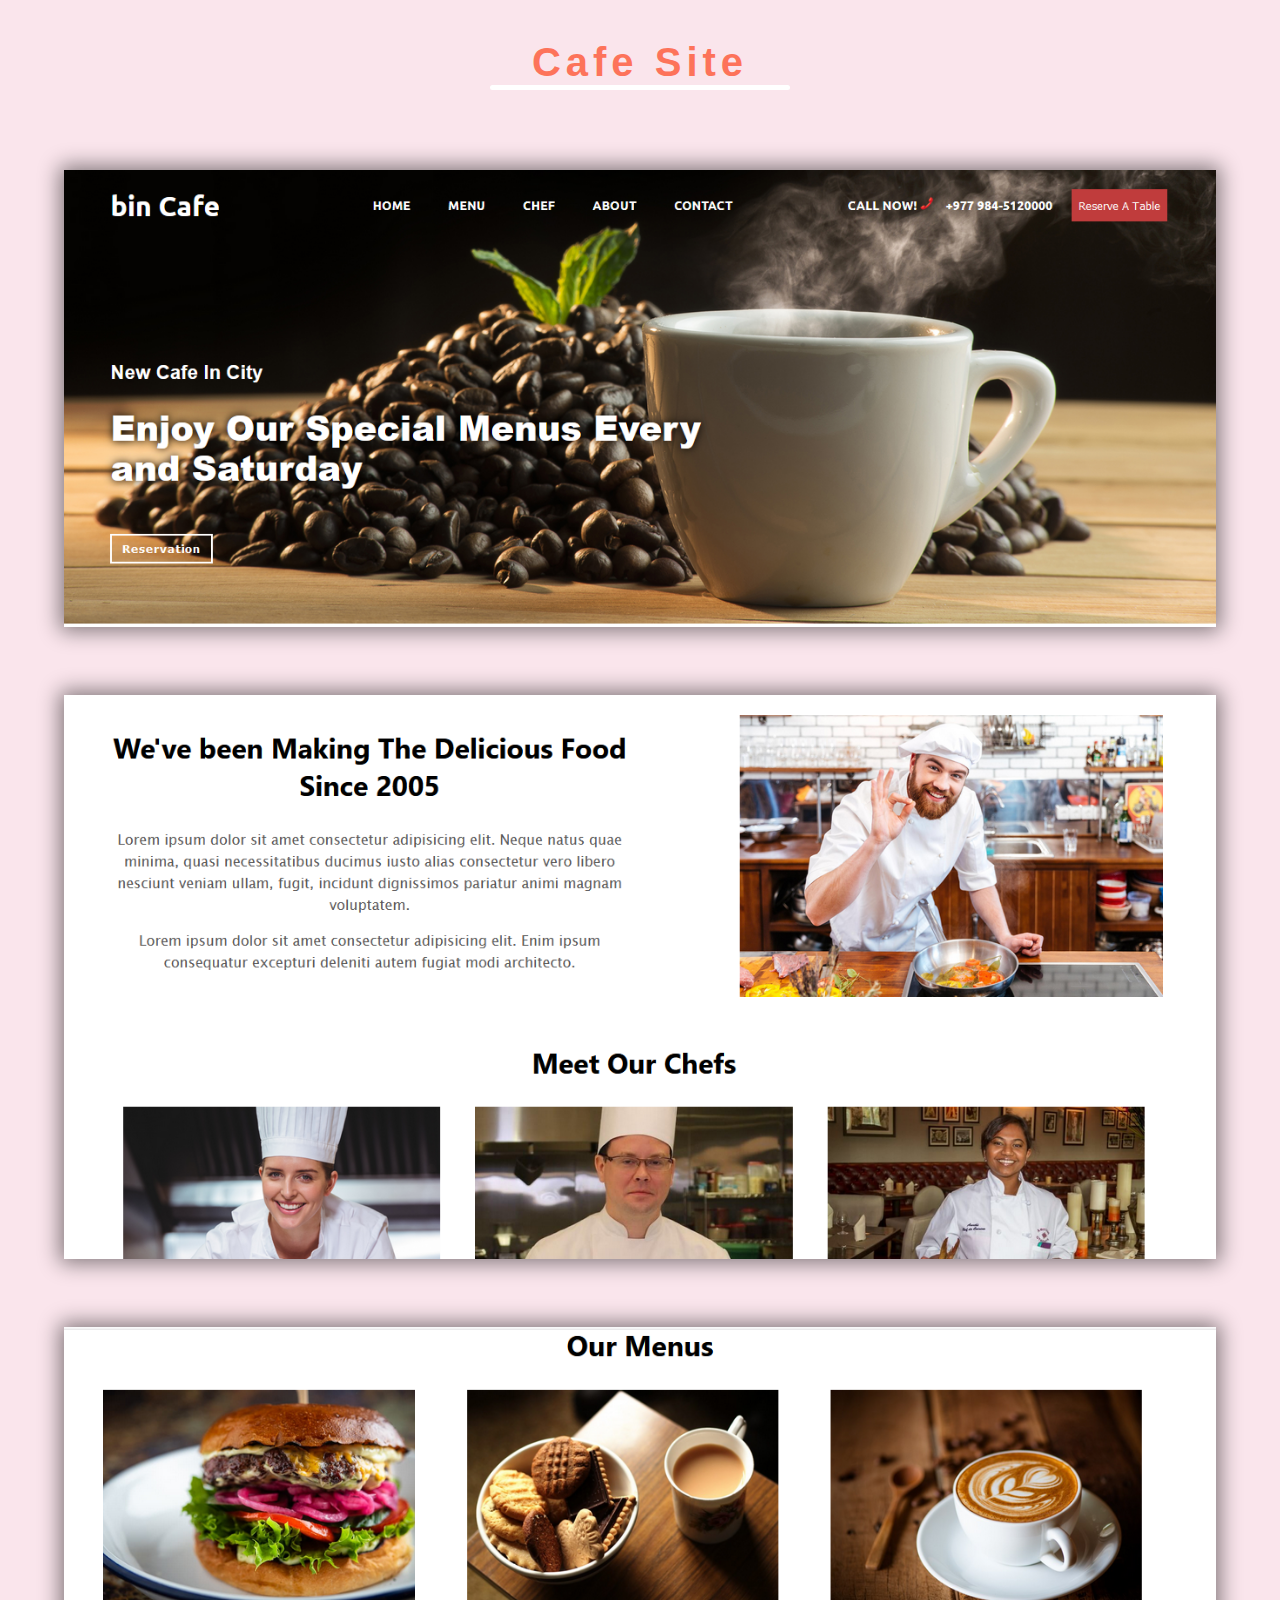
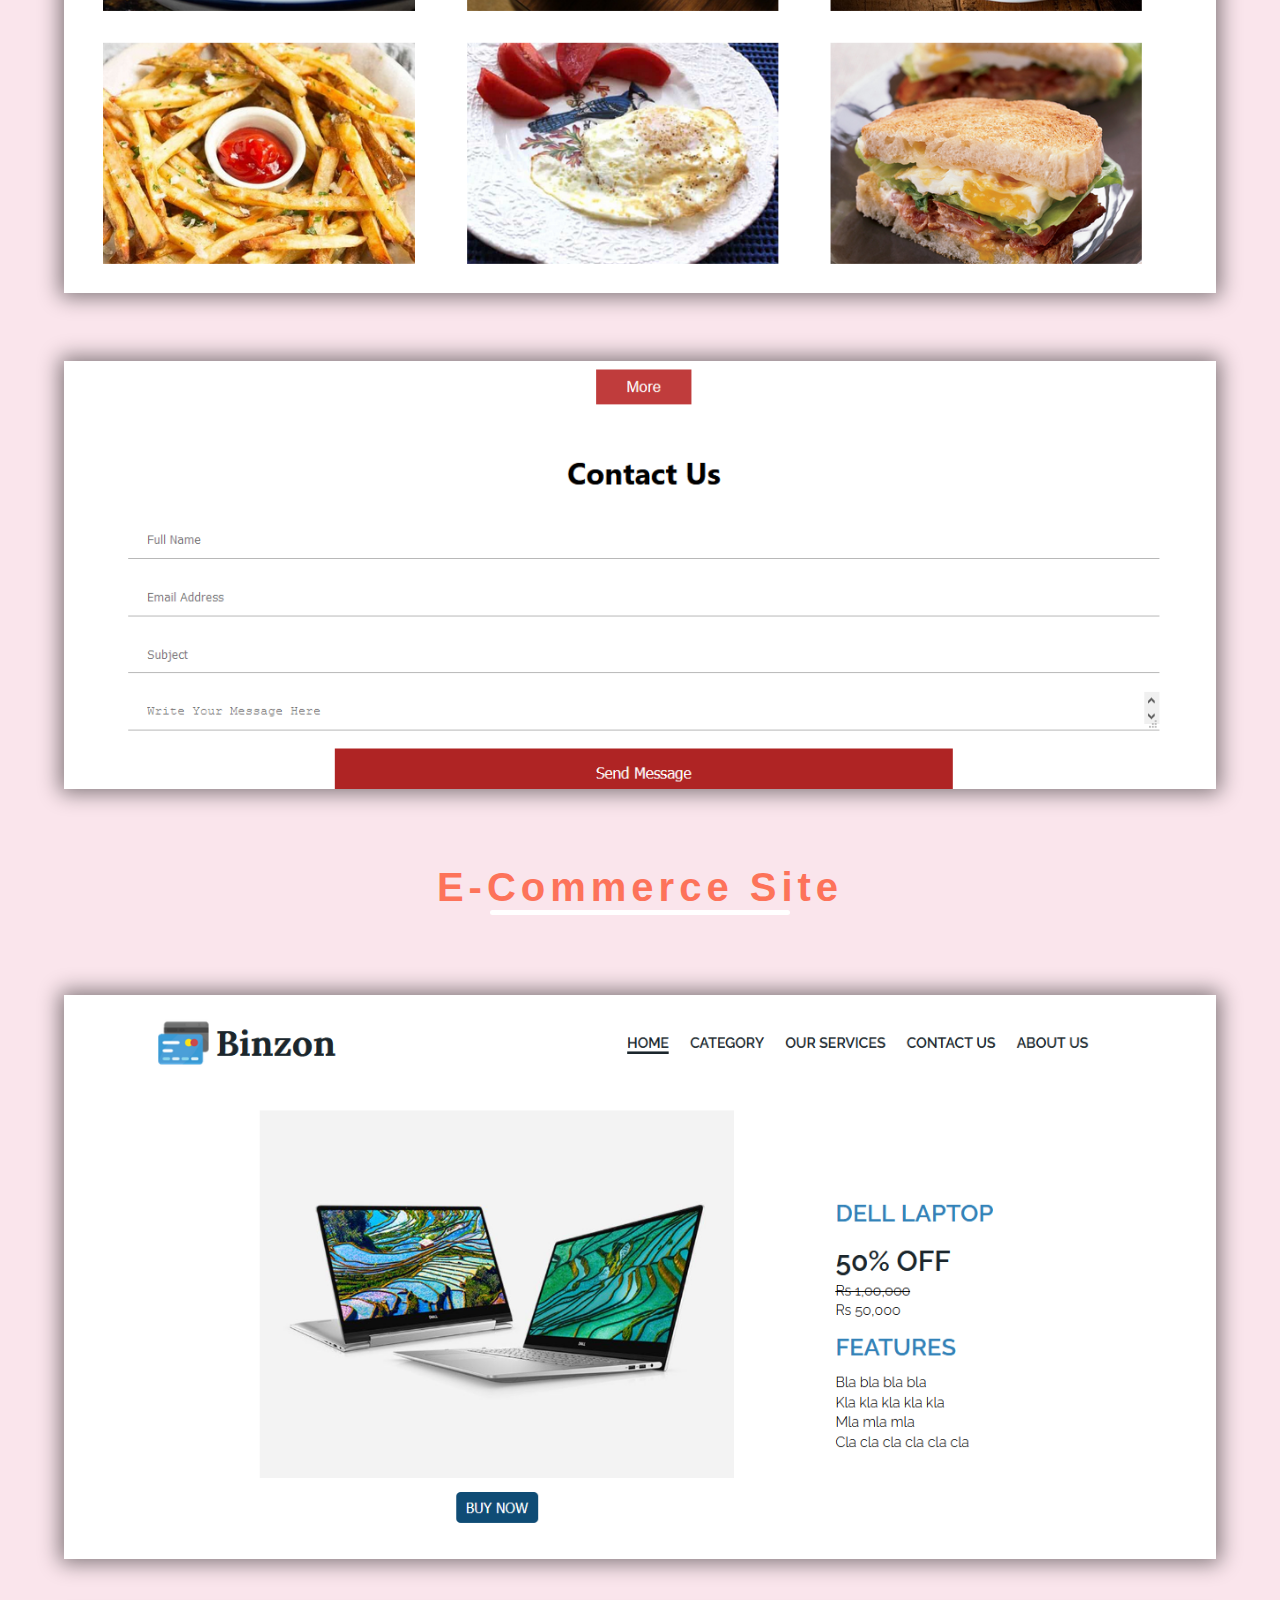
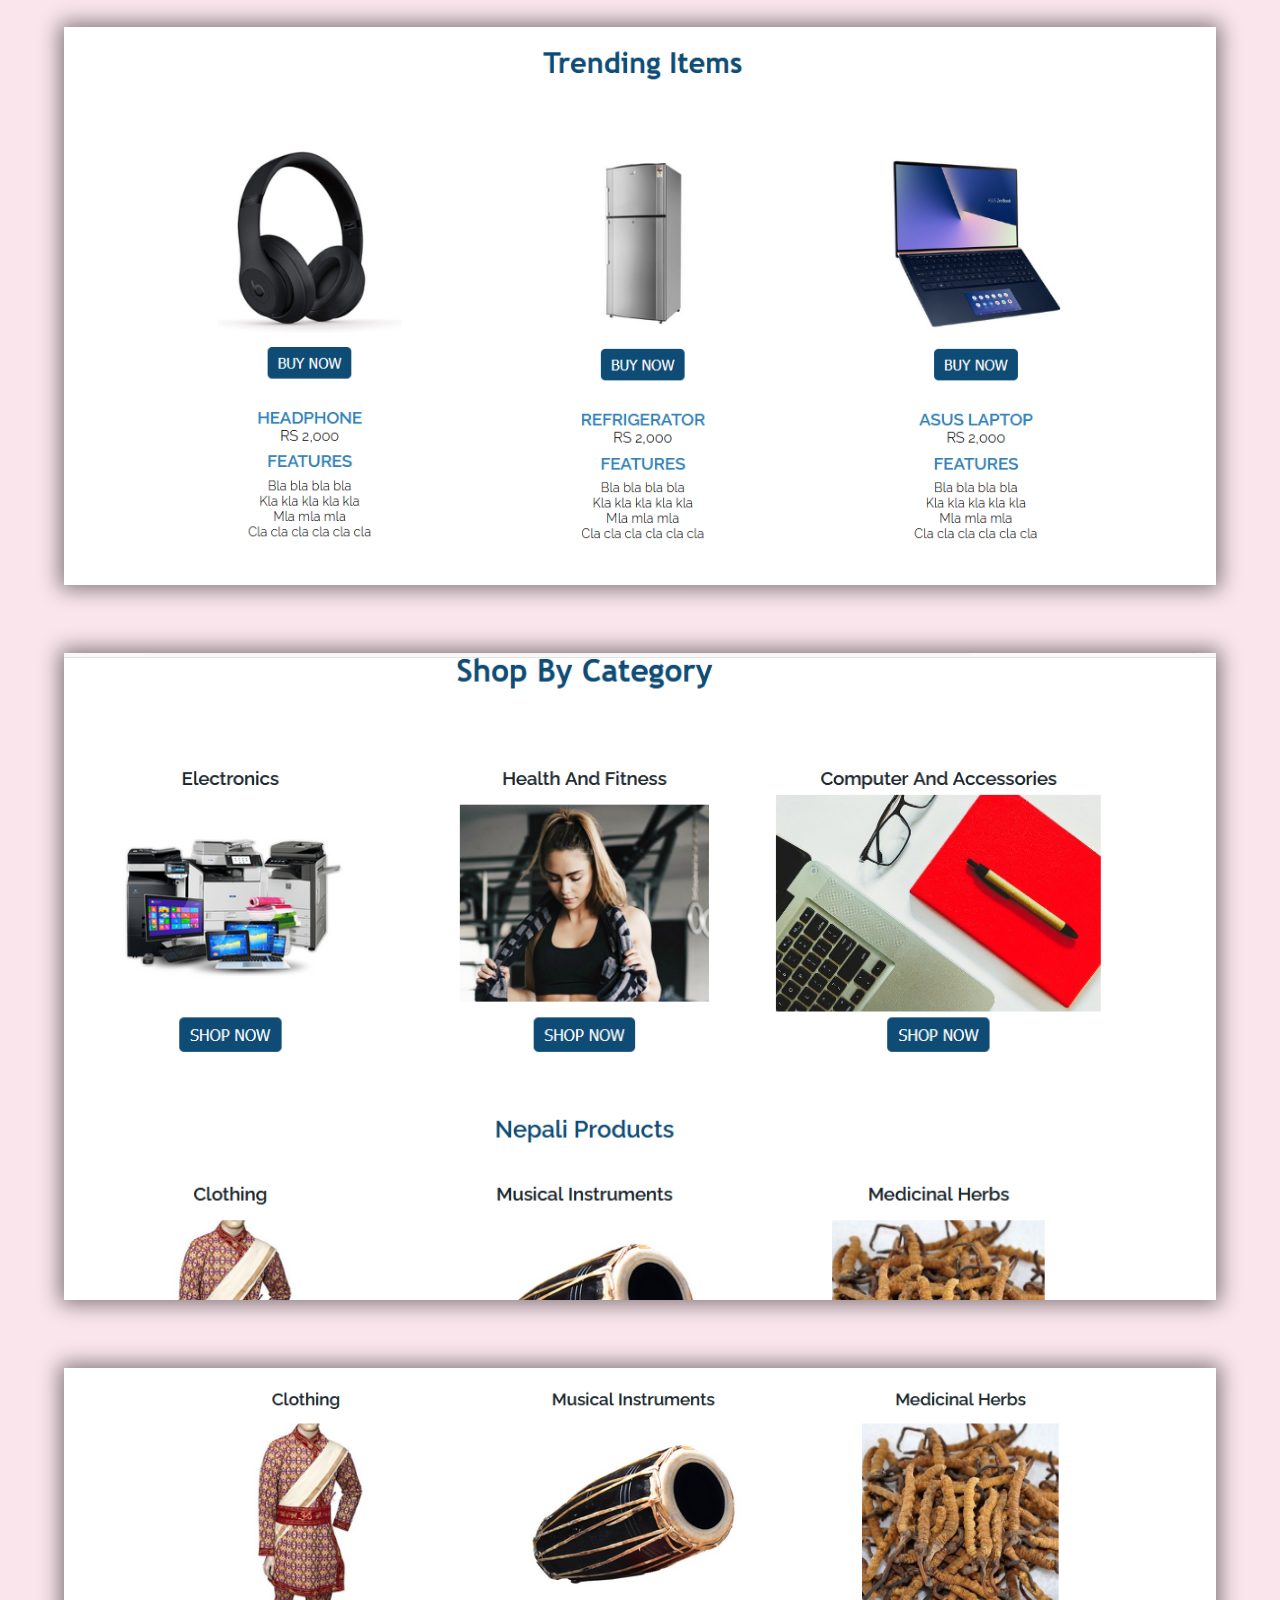
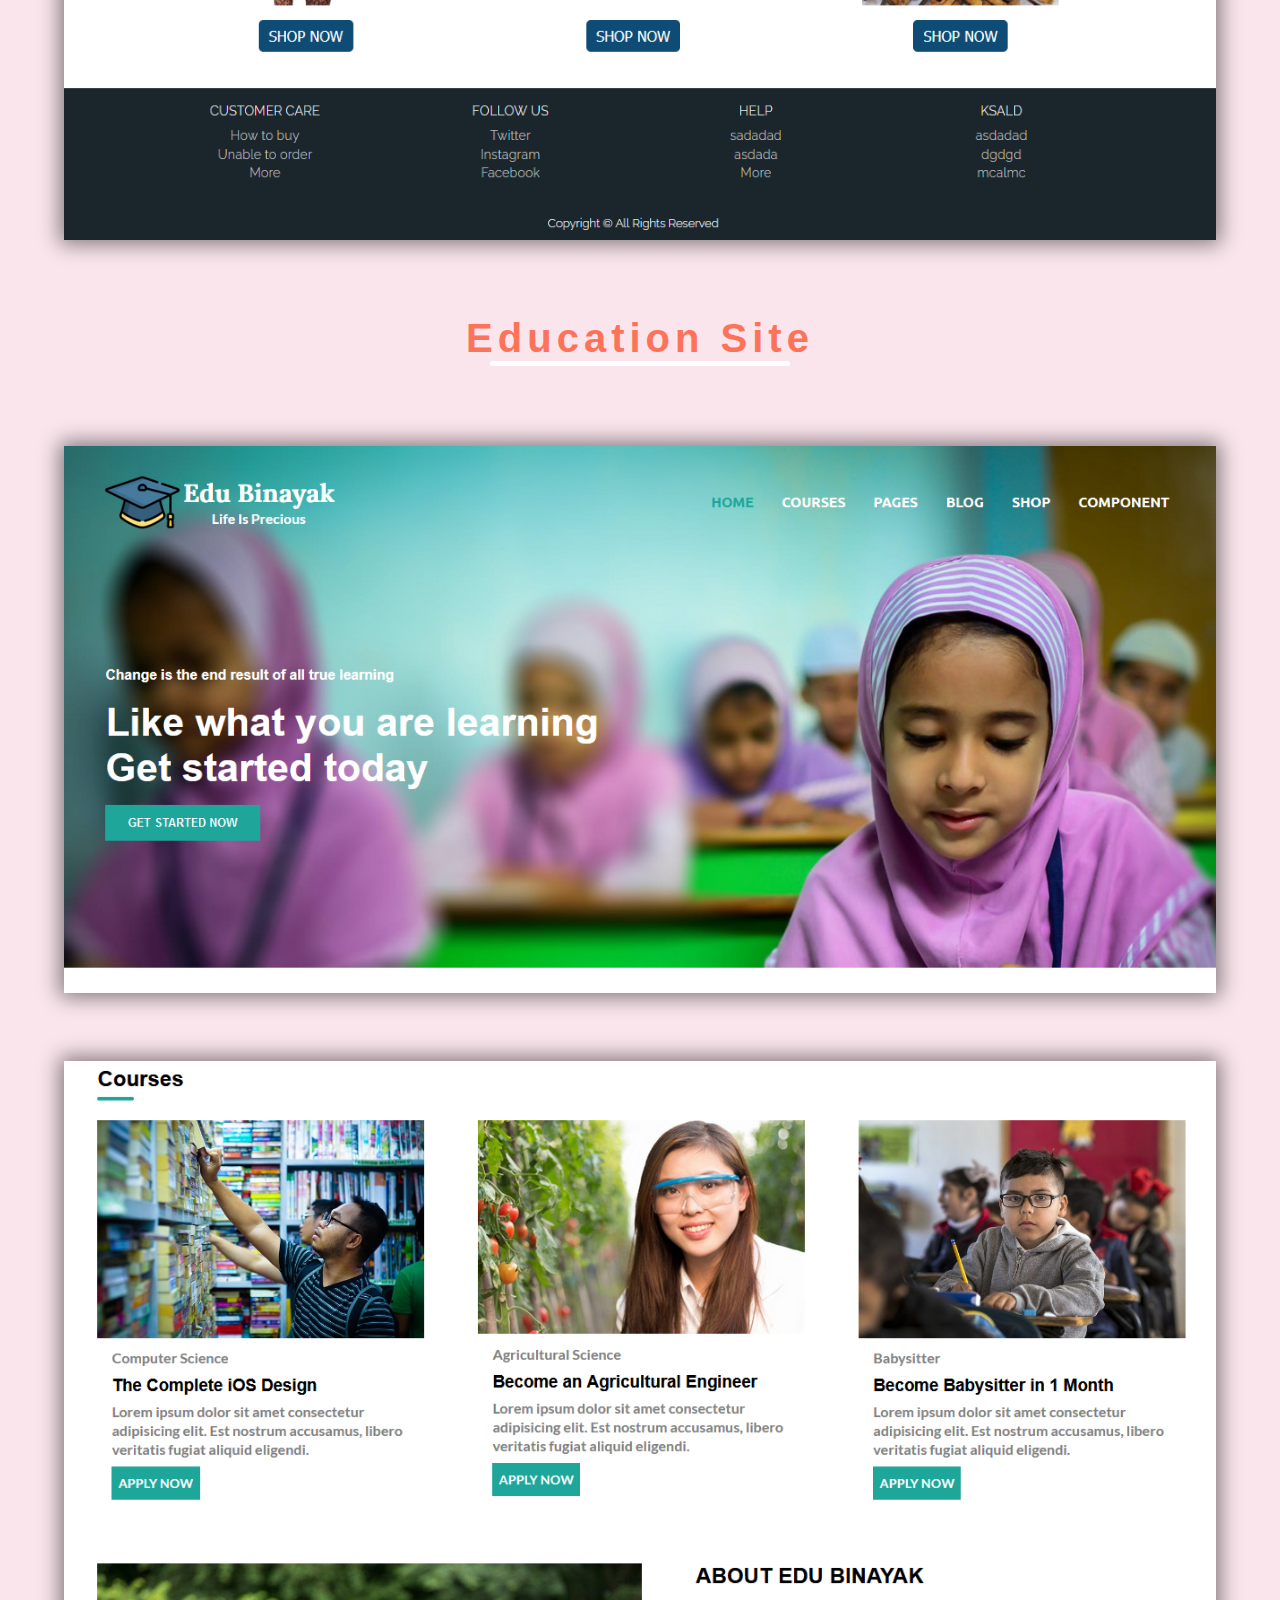
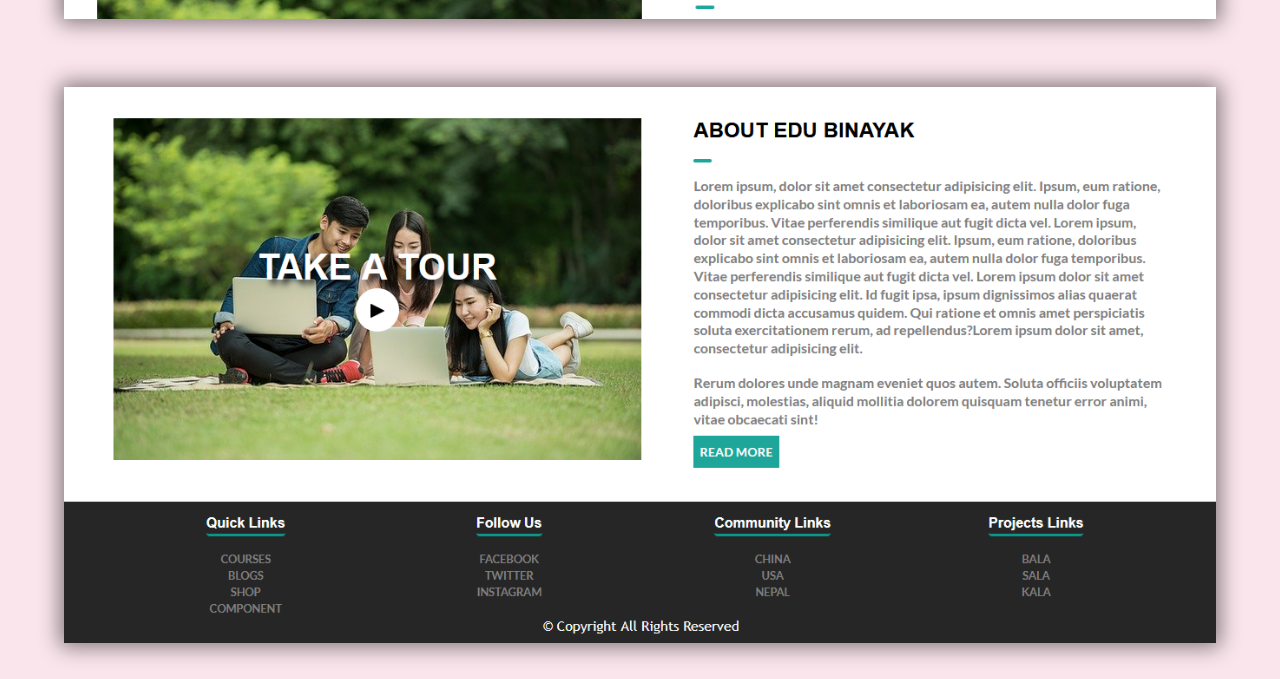
<file: code files/viewmore.html>
<!DOCTYPE html>
<html lang="en">

<head>
    <meta charset="UTF-8">
    <meta name="viewport" content="width=device-width, initial-scale=1.0">

    <title>Projects</title>
    <link rel="stylesheet" href="projects.css">
</head>

<body>

    <div class="projects-container">

        <div class="projects">
            <h1 id="cafe">Cafe Site</h1>
            <hr>
            <div class="images">
                <img src="../Projects/cafe.png" alt="">
                <img src="../Projects/cafe2.png" alt="">
                <img src="../Projects/cafe3.png" alt="">
                <img src="../Projects/cafe4.png" alt="">
            </div>

        </div>

        <div class="projects">
            <h1>E-Commerce Site</h1>
            <hr>
            <div class="images">
                <img src="../Projects/e-commerce.png" alt="">
                <img src="../Projects/e-commerce2.png" alt="">
                <img src="../Projects/e-commerce3.png" alt="">
                <img src="../Projects/e-commerce4.png" alt="">
            </div>

        </div>

        <div class="projects">
            <h1>Education Site</h1>
            <hr>

            <div class="images">
                <img src="../Projects/education.png" alt="">
                <img src="../Projects/education3.png" alt="">
                <img src="../Projects/education4.png" alt="">
            </div>
        </div>

    </div>

</body>

</html>
</file>
<file: code files/projects.css>
* {
  margin: 0;
  padding: 0;
}

body {
  background-color: #fae5ec;
}

.projects-container {
  width: 90%;
  margin: 0em auto;
}

.projects h1 {
  margin-top: 1em;

  font-family: "lato", sans-serif;
  text-align: center;
  font-size: 2.5rem;
  letter-spacing: 5px;
  color: #fd735a;
}

hr {
  margin: 0em auto;
  width: 300px;
  background-color: white;
  border: none;
  height: 5px;
  border-radius: 50px;
}

.images {
  margin-top: 3em;
}

.projects-container img {
  box-shadow: 0px 0px 20px 4px rgba(0, 0, 0, 0.486);
  width: 100%;
  margin: 2em 0em;
}
</file>
